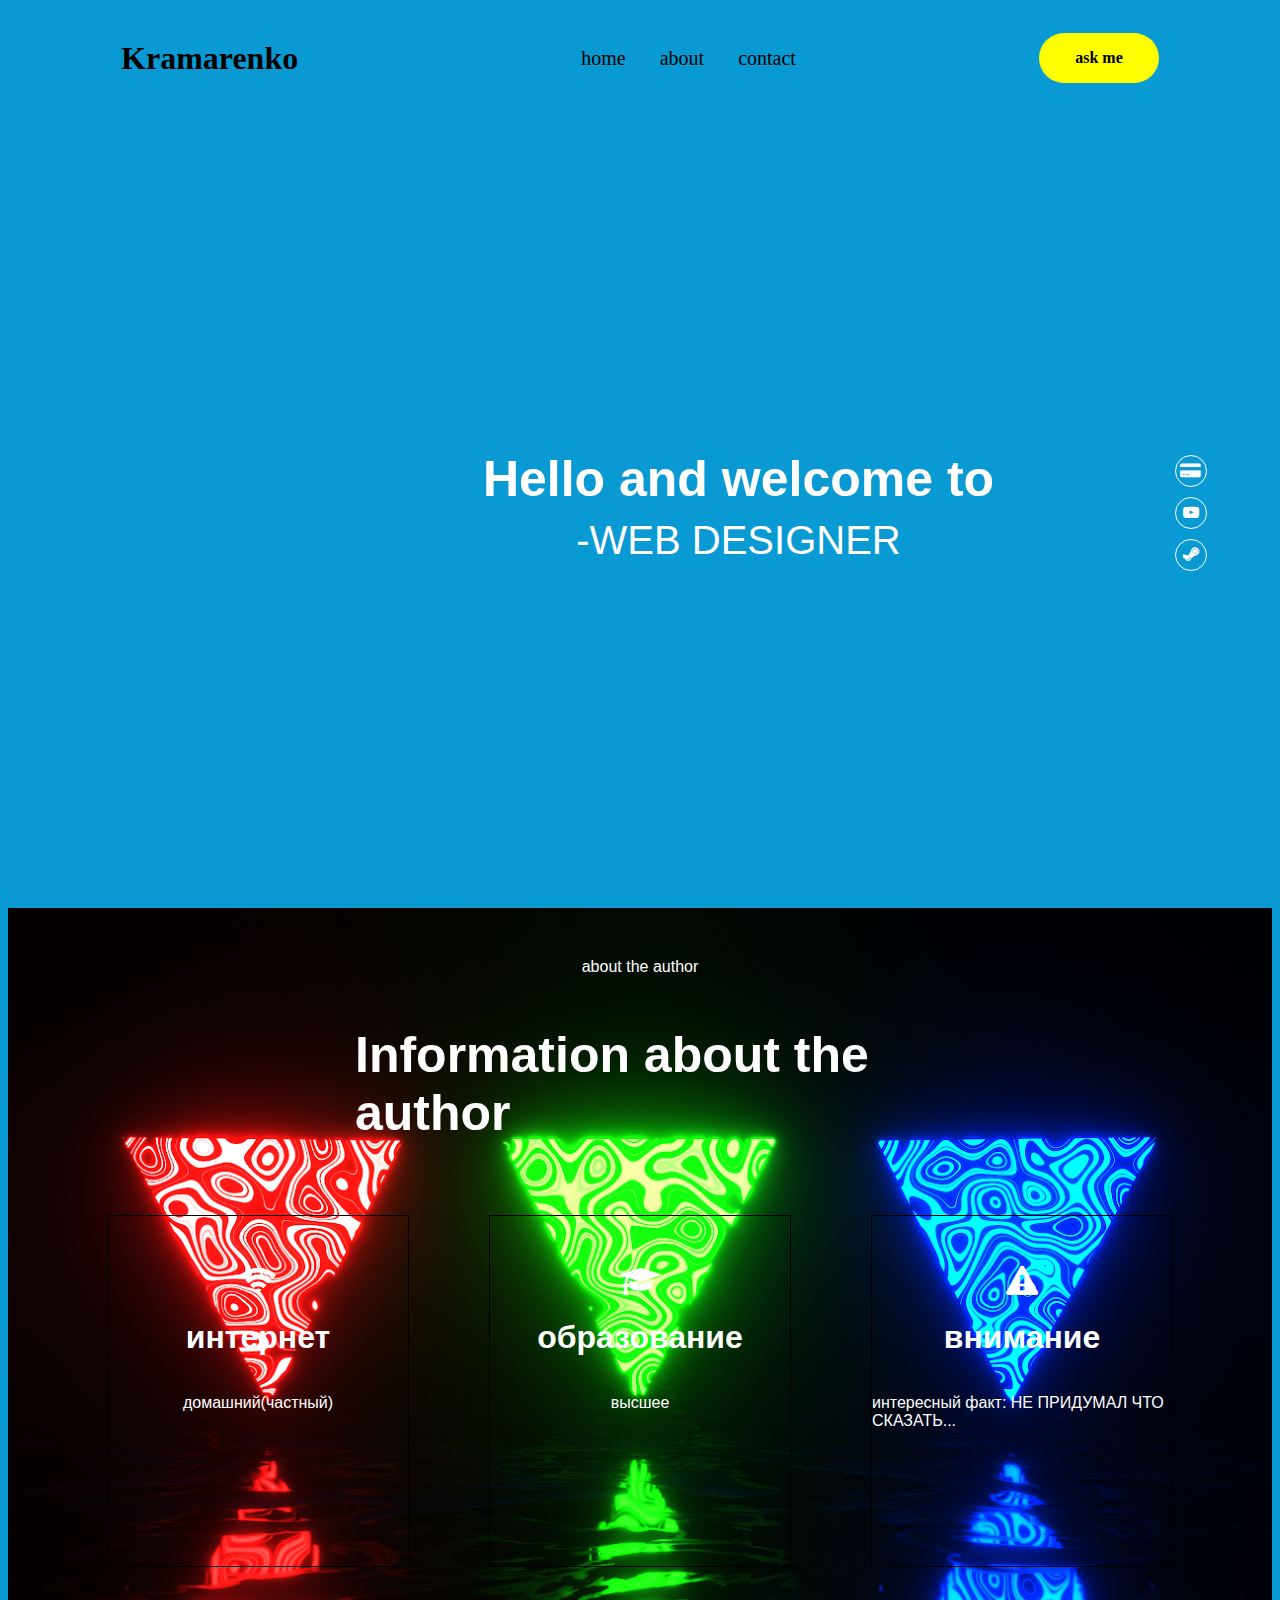
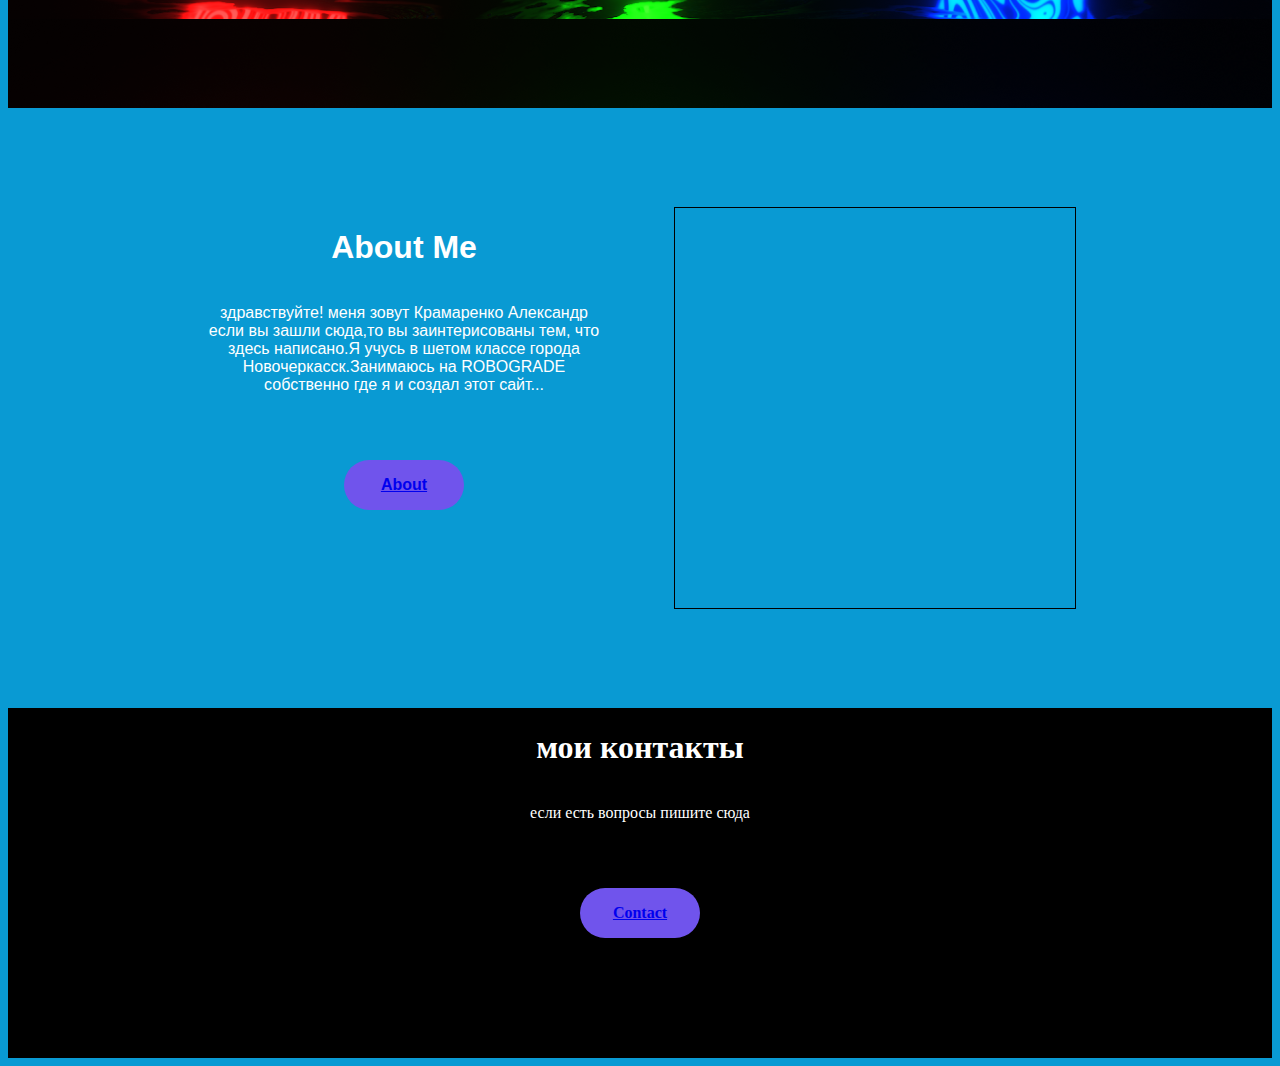
<file: index.html>
<!DOCTYPE html>
<html lang="en">

<head>
    <meta charset="UTF-8">
    <meta name="viewport" content="width=device-width, initial-scale=1.0">
    <title>Document</title>
    <link rel="stylesheet" href="style.css">
    <link rel="stylesheet" href="https://maxcdn.bootstrapcdn.com/font-awesome/4.5.0/css/font-awesome.min.css">
</head>

<body>
    <header class="header_nav">
        <div class="logo">
            <h1>Kramarenko</h1>
        </div>
        <div class="navv">
            <ul>
                <a href="index.html">
                    <li>home</li>
                </a>
                <a href="about.html">
                    <li>about</li>
                </a>
                <a href="Contact.html">
                    <li>contact</li>
                </a>
            </ul>
        </div>
        <div class="ask">
            <div class="ask_me">
                <b>ask me</b>
            </div>
        </div>
    </header>
    <main>
        <div class="mainpage ">
            <div class="text_link ">
                <div class="textmain ">
                    <h1> Hello and welcome to
                        <span>-WEB DESIGNER</span>
                    </h1>
                </div>
                <ul>
                    <div class="ci ">
                        <li><i class="fa fa-credit-card-alt " aria-hidden="true "></i></li>
                    </div>
                    <div class="ci ">
                        <li><i class="fa fa-youtube-play " aria-hidden="true "></i></li>
                    </div>
                    <div class="ci ">
                        <li><i class="fa fa-steam " aria-hidden="true "></i></li>
                    </div>
                </ul>
            </div>
        </div>
        <div class="serivceinfo ">
            <p>about the author</p>
            <div class="textservice ">
                <h1>Information about the author</h1>
            </div>
            <div class="boxinfo ">
                <div class="boxstyle ">
                    <i class="fa fa-wifi fa-2x " aria-hidden="true "></i>
                    <h1>интернет</h1>
                    <p>домашний(частный)</p>
                </div>
                <div class="boxstyle ">
                    <i class="fa fa-graduation-cap fa-2x " aria-hidden="true "></i>
                    <h1>образование</h1>
                    <p> высшее</p>
                </div>
                <div class="boxstyle ">
                    <i class="fa fa-exclamation-triangle fa-2x " aria-hidden="true "></i>
                    <h1>внимание</h1>
                    <p>интересный факт: НЕ ПРИДУМАЛ ЧТО СКАЗАТЬ...</p>
                </div>
            </div>
        </div>
        <div class="aboutmain ">
            <div class="about_text ">
                <h1>About Me</h1>
                <p>здравствуйте! меня зовут Крамаренко Александр если вы зашли сюда,то вы заинтерисованы тем, что здесь написано.Я учусь в шетом классе города Новочеркасск.Занимаюсь на ROBOGRADE собственно где я и создал этот сайт...</p>
                <div class="btn_me ">
                    <a href="about.html"> <b>About</b> </a>
                </div>
            </div>
            <div class="about_img">

            </div>
        </div>
    </main>
    <footer>
        <h1>мои контакты</h1>
        <p>если есть вопросы пишите сюда</p>
        <div class="btn_me">
            </a>
            <a href="Contact.html"><b>Contact</b></a>
        </div>
    </footer>
</body>

</html>
</file>
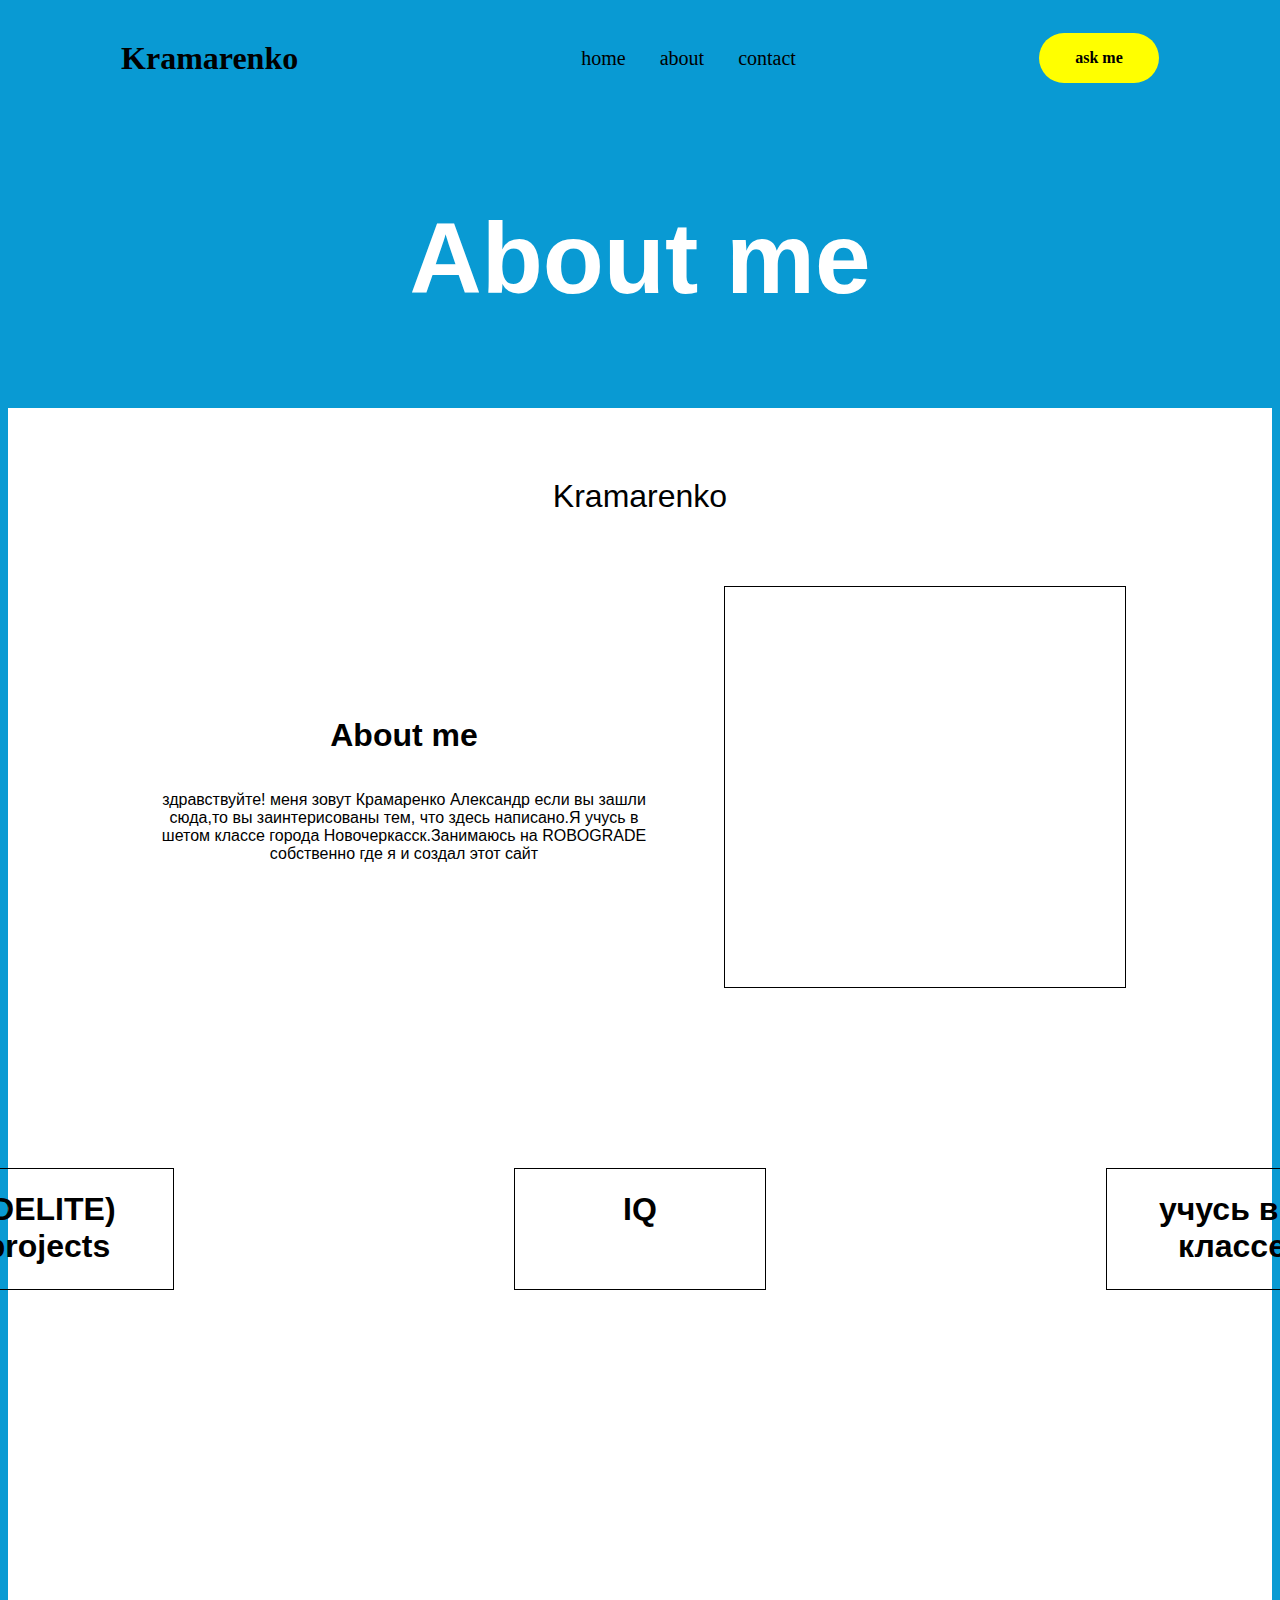
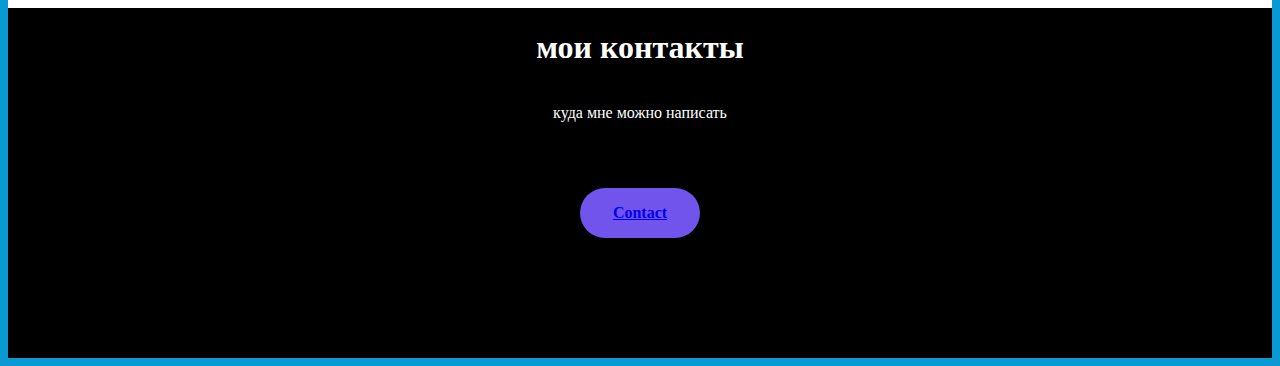
<file: about.html>
<!DOCTYPE html>
<html lang="en">

<head>
    <meta charset="UTF-8">
    <meta name="viewport" content="width=device-width, initial-scale=1.0">
    <title>Document</title>
    <link rel="stylesheet" href="style.css">
</head>

<body>
    <header class="header_nav">
        <div class="logo">
            <h1>Kramarenko</h1>
        </div>
        <div class="navv">
            <ul>
                <a href="index.html">
                    <li>home</li>
                </a>
                <a href="about.html">
                    <li>about</li>
                </a>
                <a href="Contact.html">
                    <li>contact</li>
                </a>
            </ul>
        </div>
        <div class="ask">
            <div class="ask_me">
                <b>ask me</b>
            </div>
        </div>
    </header>
    <main>
        <div class="about_main_info">
            <h1>About me</h1>
        </div>
        <div class="about_main_text">
            <H1>Kramarenko</H1>
            <div class="about_text_me">
                <div class="text_me">
                    <h1>About me</h1>
                    <p>здравствуйте! меня зовут Крамаренко Александр если вы зашли сюда,то вы заинтерисованы тем, что здесь написано.Я учусь в шетом классе города Новочеркасск.Занимаюсь на ROBOGRADE собственно где я и создал этот сайт</p>
                </div>
                <div class="image_me">

                </div>
            </div>
            <div class="box_about">
                <div class="box_me">
                    <h1>(DELITE) projects</h1>
                </div>
                <div class="box_me">
                    <h1>IQ</h1>
                </div>
                <div class="box_me">
                    <h1>учусь в 6 классе</h1>
                </div>
            </div>
        </div>
    </main>
    <footer>
        <h1>мои контакты</h1>
        <p>куда мне можно написать</p>
        <div class="btn_me">
            <a href=Contact.html "><b>Contact</b></a>
        </div>
    </footer>
</body>

</html>
</file>
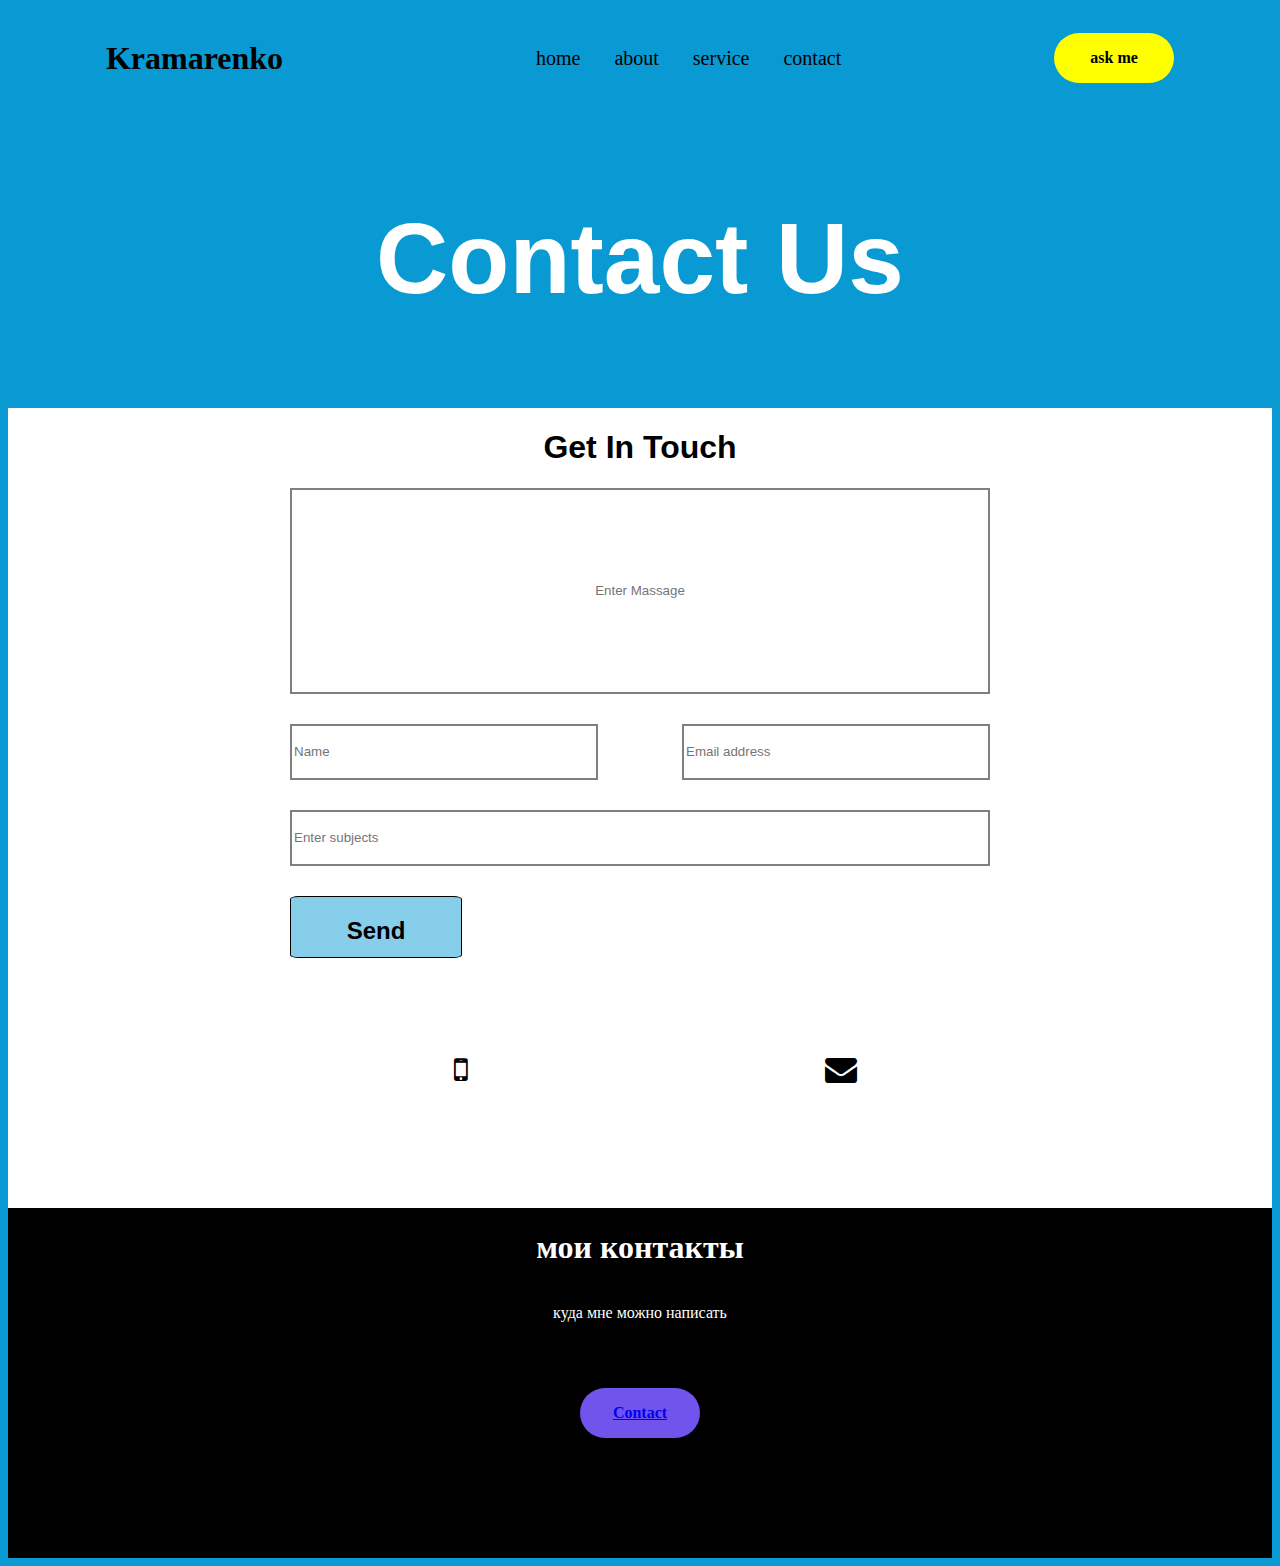
<file: contact.html>
<!DOCTYPE html>
<html lang="en">

<head>
    <meta charset="UTF-8">
    <meta name="viewport" content="width=device-width, initial-scale=1.0">
    <title>Document</title>
    <link rel="stylesheet" href="style.css">
    <link rel="stylesheet" href="https://maxcdn.bootstrapcdn.com/font-awesome/4.5.0/css/font-awesome.min.css">
</head>

<body>
    <header class="header_nav">
        <div class="logo">
            <h1>Kramarenko</h1>
        </div>
        <div class="navv">
            <ul>
                <a href="http://127.0.0.1:5500/index.html">
                    <li>home</li>
                </a>
                <a href="http://127.0.0.1:5500/about.html">
                    <li>about</li>
                </a>
                <a href="">
                    <li>service</li>
                </a>
                <a href="http://127.0.0.1:5500/Contact.html">
                    <li>contact</li>
                </a>
            </ul>
        </div>
        <div class="ask">
            <div class="ask_me">
                <b>ask me</b>
            </div>
        </div>
    </header>
    <main>
        <div class="about_main_info">
            <h1>Contact Us</h1>
        </div>
        <div class="contact_main">
            <h1>Get In Touch</h1>
            <div class="input_block">
                <input type="text" class="inp_text" placeholder="Enter Massage">
                <div class="name_mail">
                    <input type="name" class="inp_name" placeholder="Name">
                    <input type="email" class="inp_mail" placeholder="Email address">
                </div>
                <input type="text" class="inp_sub" placeholder="Enter subjects">
                <div class="btn_ent">
                    <a href="index1.html" style="text-decoration: none; color: black;">
                        <H2>Send</H2>
                    </a>
                </div>
            </div>
            <div class="contacts">
                <ul>
                    <li><i class="fa fa-mobile fa-2x" aria-hidden="true"></i></li>
                    <li><i class="fa fa-envelope fa-2x" aria-hidden="true"></i></li>
                </ul>
            </div>
        </div>
    </main>
    <footer>
        <h1>мои контакты</h1>
        <p>куда мне можно написать</p>
        <div class="btn_me">
            <a href="Contact.html"> <b>Contact</b> </a>
        </div>
    </footer>
</body>

</html>
</file>
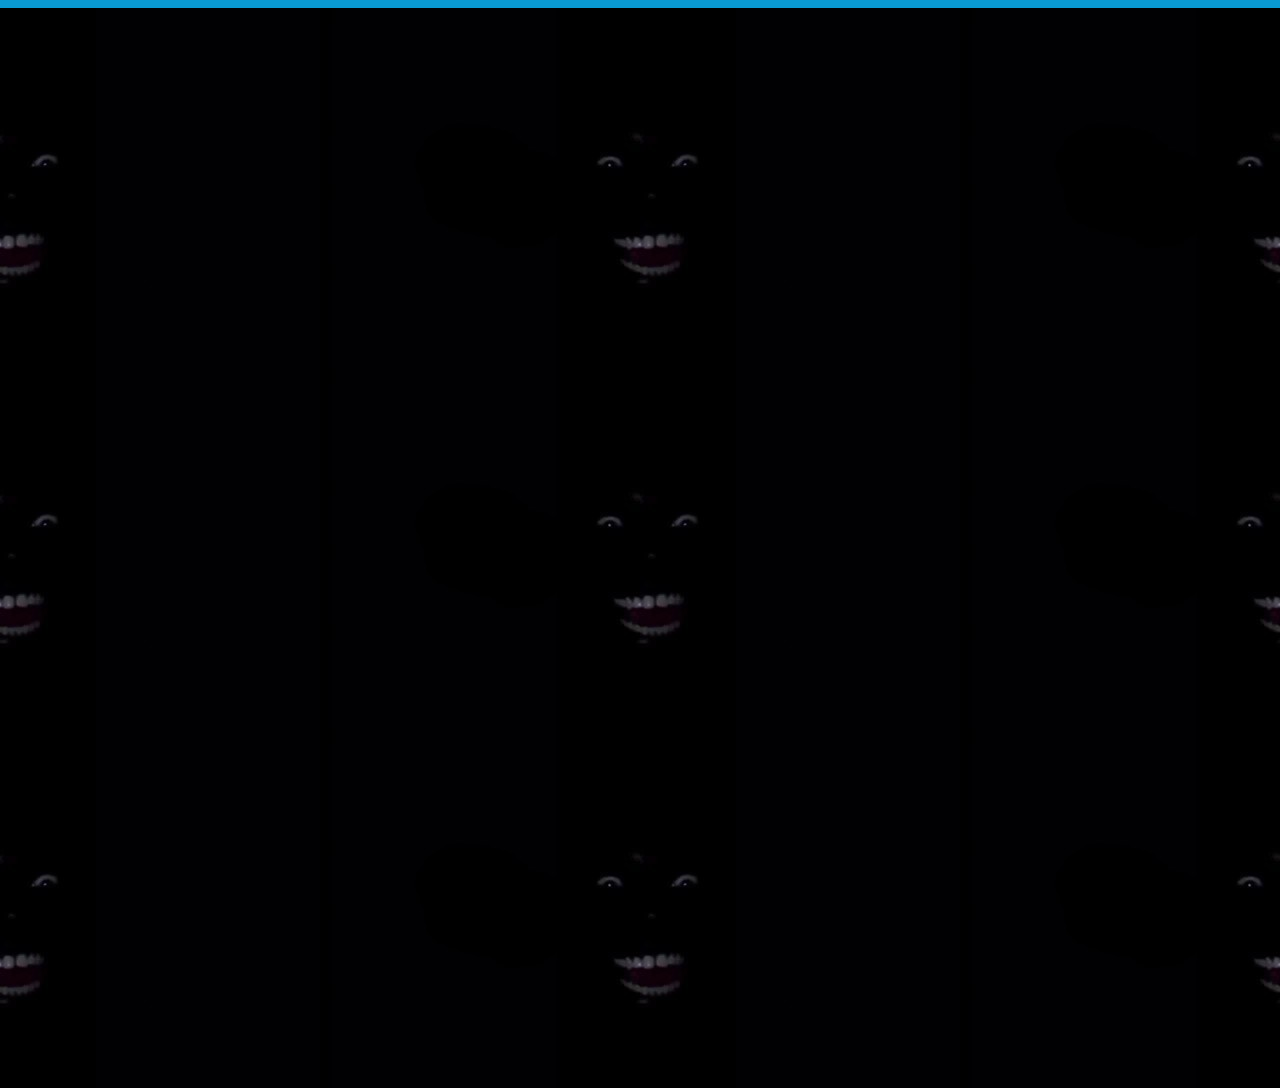
<file: index1.html>
<!DOCTYPE html>
<html lang="en">
<head>
    <meta charset="UTF-8">
    <meta name="viewport" content="width=device-width, initial-scale=1.0">
    <title>Document</title>
    <link href="style.css" rel="stylesheet" type="text/css">
</head>
<body>
<div class="dsa">
    <div class="dsa1">
        <img src="jpn3.jpg">
        <img src="jpn3.jpg">
        <img src="jpn3.jpg">
    </div>
    <div class="dsa1">
        <img src="jpn3.jpg">
        <img src="jpn3.jpg">
        <img src="jpn3.jpg">
    </div>
    <div class="dsa1">
        <img src="jpn3.jpg">
        <img src="jpn3.jpg">
        <img src="jpn3.jpg">
    </div>
</div>
</body>
</html>
</file>
<file: style.css>
.aaa {
    width: 1000px;
    height: 1000px;
}

body {
    background-color: rgb(9, 154, 211)
}

.header_nav {
    display: flex;
    justify-content: space-around;
    align-items: center;
    width: auto;
    height: 100px;
}

.navv {
    display: flex;
    justify-content: center;
    color: black;
}

.navv>ul {
    display: flex;
    list-style-type: none;
}

.navv>ul>a {
    text-decoration: none;
    color: white;
    font-size: 20px;
    margin: 0 12px;
    color: black;
    border-radius: 25px;
    padding-left: 5px;
    padding-right: 5px;
}

.ask {
    display: flex;
    align-items: center;
    justify-content: center;
    width: 120px;
    height: 50px;
    background-color: yellow;
    border-radius: 25px;
}

.navv>ul>a:hover {
    color: black;
}

.ask:hover {
    opacity: 0.8;
    cursor: pointer;
}

.mainpage {
    display: flex;
    justify-content: center;
    height: 800px;
}

.text_link {
    display: flex;
    justify-content: space-around;
    align-items: center;
    width: 2000px;
}

.textmain {
    width: 530px;
    text-align: center;
    margin-left: 400px;
}

.text_link h1 {
    font-family: 'Segoe UI', Tahoma, Geneva, Verdana, sans-serif;
    color: white;
    font-size: 50px;
}

.textmain>h1>span {
    font-weight: lighter;
    font-size: 40px;
}

.text_link>ul {
    list-style-type: none;
    color: white;
}

.ci {
    width: 30px;
    height: 30px;
    border: 1px solid white;
    border-radius: 50%;
    display: flex;
    justify-content: center;
    align-items: center;
    margin-top: 10px;
}

.ci:hover {
    cursor: pointer;
    background-color: powderblue;
}

.serivceinfo {
    background-color: white;
    height: 800px;
    display: flex;
    flex-direction: column;
    align-items: center;
    background-image: url(1.jpg);
    background-size: 100%;
    color: white;
}

.serivceinfo>p {
    font-family: 'Segoe UI', Tahoma, Geneva, Verdana, sans-serif;
    font-weight: lighter;
    margin-top: 50px;
}

.textservice {
    width: 570px;
}

.textservice>h1 {
    font-family: 'Segoe UI', Tahoma, Geneva, Verdana, sans-serif;
    font-size: 50px;
}

.boxinfo {
    display: flex;
    justify-content: space-around;
}

.boxstyle {
    width: 300px;
    height: 300px;
    border: 1px solid black;
    margin: 40px;
    font-family: 'Segoe UI', Tahoma, Geneva, Verdana, sans-serif;
    display: flex;
    flex-direction: column;
    align-items: center;
    padding-top: 50px;
}

.boxstyle:hover {
    border: 1px solid rgb(167, 164, 164);
}

.aboutmain {
    height: 600px;
    justify-content: center;
    align-items: center;
    display: flex;
}

.about_text {
    color: white;
    display: flex;
    flex-direction: column;
    align-items: center;
    text-align: center;
    width: 400px;
    height: 400px;
    font-family: 'Segoe UI', Tahoma, Geneva, Verdana, sans-serif;
    margin-right: 70px;
}

.btn_me {
    width: 120px;
    height: 50px;
    border-radius: 25px;
    background-color: rgb(112, 84, 236);
    margin-top: 50px;
    display: flex;
    align-items: center;
    justify-content: center;
}

.about_img {
    width: 400px;
    height: 400px;
    border: 1px solid black;
}

footer {
    background-color: black;
    height: 350px;
    display: flex;
    flex-direction: column;
    color: white;
    align-items: center;
}

.about_main_info {
    height: 300px;
    display: flex;
    justify-content: center;
    align-items: center;
    font-family: 'Segoe UI', Tahoma, Geneva, Verdana, sans-serif;
    font-size: 50px;
    color: white;
}

.about_main_text {
    background-color: white;
    height: 1200px;
    display: flex;
    flex-direction: column;
    align-items: center;
    font-family: 'Segoe UI', Tahoma, Geneva, Verdana, sans-serif;
}

.about_main_text>h1 {
    font-weight: lighter;
    width: 500px;
    text-align: center;
    margin-top: 70px;
}

.about_text_me {
    display: flex;
    justify-content: space-around;
    margin-top: 50px;
}

.text_me {
    width: 500px;
    text-align: center;
    display: flex;
    align-items: center;
    flex-direction: column;
    justify-content: center;
}

.image_me {
    width: 400px;
    height: 400px;
    border: 1px solid black;
    margin-left: 70px;
}

.box_about {
    margin-top: 180px;
    display: flex;
    justify-content: space-around;
}

.box_me {
    width: 250px;
    height: 120px;
    border: 1px solid black;
    margin: 0 170px;
    text-align: center;
}

.box_me:hover {
    cursor: pointer;
    border: 1px solid rgba(10, 80, 194, 0.623);
}

.btn_me:hover {
    cursor: pointer;
    background-color: cornflowerblue;
}

.contact_main {
    height: 800px;
    background-color: white;
    display: flex;
    flex-direction: column;
    align-items: center;
    font-family: 'Segoe UI', Tahoma, Geneva, Verdana, sans-serif;
}

.input_block {
    display: flex;
    flex-direction: column;
    width: 700px;
}

.inp_text {
    width: auto;
    height: 200px;
    text-align: center;
    border: 2px solid gray;
}

.name_mail {
    display: flex;
    justify-content: space-between;
}

.inp_name {
    margin-top: 30px;
    width: 300px;
    height: 50px;
    border: 2px solid gray;
}

.inp_mail {
    margin-top: 30px;
    width: 300px;
    height: 50px;
    border: 2px solid gray;
}

.inp_sub {
    margin-top: 30px;
    width: auto;
    height: 50px;
    border: 2px solid gray;
}

.btn_ent {
    margin-top: 30px;
    font-family: 'Segoe UI', Tahoma, Geneva, Verdana, sans-serif;
    display: flex;
    justify-content: center;
    width: 170px;
    height: 60px;
    border: 1px solid black;
    border-radius: 5%;
    text-align: center;
    color: white;
    background-color: skyblue;
}

.btn_ent:hover {
    opacity: 0.7;
    cursor: pointer;
}

.contacts {
    width: 800px;
    margin-top: 80px;
}

.contacts ul {
    list-style-type: none;
    display: flex;
    justify-content: space-around;
}

.contacts ul li {
    display: flex;
    align-items: center;
}

.contacts ul li i {
    margin-right: 10px;
}

.contacts:hover {
    opacity: 0.8;
    cursor: pointer;
}

.dsa {
    width: auto;
    height: 1000px;
    background-color: rgb(0, 0, 0);
    display: flex;
    justify-content: space-around;
    align-items: center;
    flex-direction: column;
}

.dsa1 {
    display: flex;
}
</file>
